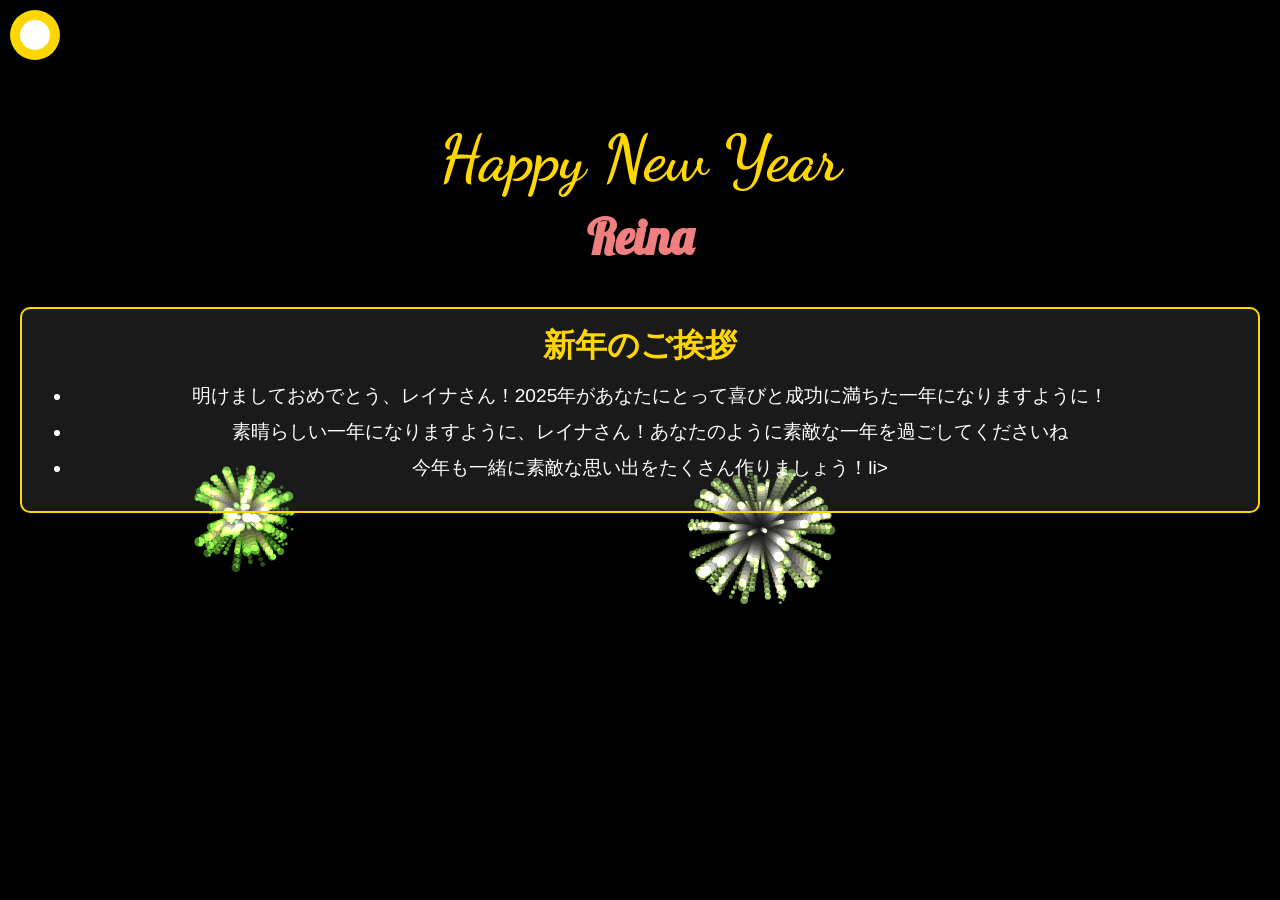
<file: Main new year/index.html>
<!DOCTYPE html>
<html lang="en">
<head>
    <meta charset="UTF-8">
    <meta name="viewport" content="width=device-width, initial-scale=1.0">
    <title>Happy New Year</title>
    <link href="https://fonts.googleapis.com/css2?family=Dancing+Script:wght@700&family=Lobster&display=swap" rel="stylesheet">
    <link rel="stylesheet" href="main-new-year.css">
</head>
<body>
    <div>
        <canvas id="canvas"></canvas>
      </div>

    <nav class="circle-menu">
        <div class="menu-icon" onclick="toggleMenu()">
            <div class="circle"></div>
        </div>
        <div class="menu-content">
            <ul>
                <li><a href="index.html">Home</a></li>
                <li><a href="new-year-coundown.html">Countdown</a></li>
                <li><a href="gift-card.html">Gift Cards</a></li>
            <li><a href="bye-bye-2024.html">Bye Bye 2024</a></li>
            </ul>
        </div>
    </nav>

    <div class="home-section">
        <h1 class="new-year">Happy New Year</h1>
        <h2 class="reina">Reina</h2>
        <div class="fireworks"></div>
        <div class="special-wishes">
            <h2>新年のご挨拶</h2>
            <ul>
                <li>明けましておめでとう、レイナさん！2025年があなたにとって喜びと成功に満ちた一年になりますように！</li>
                <li>素晴らしい一年になりますように、レイナさん！あなたのように素敵な一年を過ごしてくださいね</li>
                <li>今年も一緒に素敵な思い出をたくさん作りましょう！li>
            </ul>
        </div>
    </div>
    <script src="https://app.embed.im/snow.js" defer></script>

    <script src="main-new-year.js"></script>
</body>
</html>
</file>
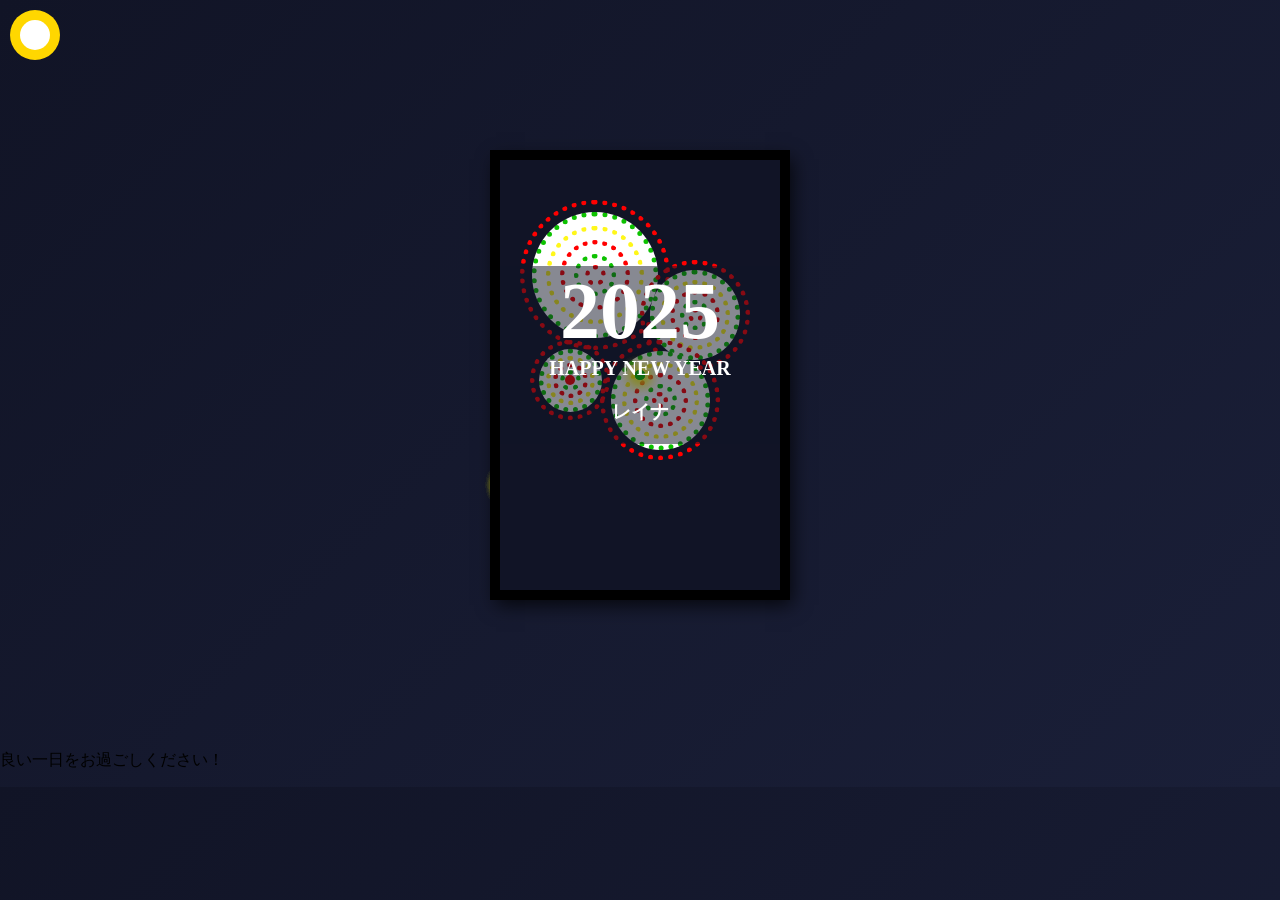
<file: Main new year/gift-card.html>
<!DOCTYPE html>
<html lang="en">
<head>
  <meta charset="UTF-8">
  <meta name="viewport" content="width=device-width, initial-scale=1.0">
  <title>Greeting Card</title>
  <link rel="stylesheet" href="gift-card.css"> <!-- Link to external CSS for styling -->
</head>
<body>

  <nav class="circle-menu">
    <div class="menu-icon" onclick="toggleMenu()">
        <div class="circle"></div>
    </div>
    <div class="menu-content">
        <ul>
            <li><a href="index.html">Home</a></li>
            <li><a href="new-year-coundown.html">Countdown</a></li>
            <li><a href="gift-card.html">Gift Cards</a></li>
            <li><a href="bye-bye-2024.html">Bye Bye 2024</a></li>
        </ul>
    </div>
</nav>

 



  <div class="greeting_card">
    <div class="back"></div>

    <div class="front">
      <div class="textWrapper">
     <h1>2025</h1>
     <h2>HAPPY NEW YEAR</h2>
     <h3>レイナ</h3>
      </div>

      <!-- Fireworks -->
      <div class="firework">
        <div class="circle circle1"></div>
        <div class="circle circle2"></div>
        <div class="circle circle3"></div>
        <div class="circle circle4"></div>
        <div class="circle circle5"></div>
      </div>

      <div class="firework firework2">
        <div class="circle circle1"></div>
        <div class="circle circle2"></div>
        <div class="circle circle3"></div>
        <div class="circle circle4"></div>
        <div class="circle circle5"></div>
      </div>

      <div class="firework firework3">
        <div class="circle circle1"></div>
        <div class="circle circle2"></div>
        <div class="circle circle3"></div>
        <div class="circle circle4"></div>
        <div class="circle circle5"></div>
      </div>

      <div class="firework firework4">
        <div class="circle circle1"></div>
        <div class="circle circle2"></div>
        <div class="circle circle3"></div>
        <div class="circle circle4"></div>
        <div class="circle circle5"></div>
      </div>

      <!-- Dots for decoration -->
      <div class="dots dot1"></div>
      <div class="dots dot2"></div>
      <div class="dots dot3"></div>
      <div class="dots dot4"></div>
      <div class="dots dot5"></div>
      <div class="dots dot6"></div>
      <div class="dots dot7"></div>
      <div class="dots dot8"></div>
    </div>

    <div class="content">
      <h7>親愛なるレイナさん、新しい年の始まりに、あなたが幸せ、成功、そして心を奪われるような瞬間に満ちた旅を送れるようお祈りします。2025年の毎日があなたの夢に近づく日々となり、愛と笑顔に包まれる一年になりますように。素晴らしい一年に乾杯しましょう。そして、この特別な年の一部になれたら嬉しいです。明けましておめでとうございます！</h5>
      <div class="dots dot1"></div>
      <div class="dots dot2"></div>
      <div class="dots dot3"></div>
      <div class="dots dot4"></div>
      <div class="dots dot5"></div>
      <div class="dots dot6"></div>
      <div class="dots dot7"></div>
      <div class="dots dot8"></div>
      <div class="dots dot9"></div>
      <div class="dots dot10"></div>
    </div>
  </div>

  <p>良い一日をお過ごしください！</p> 
  <script src="https://app.embed.im/snow.js" defer></script>
  <script src="gift-card.js"></script>

</body>
</html>
</file>
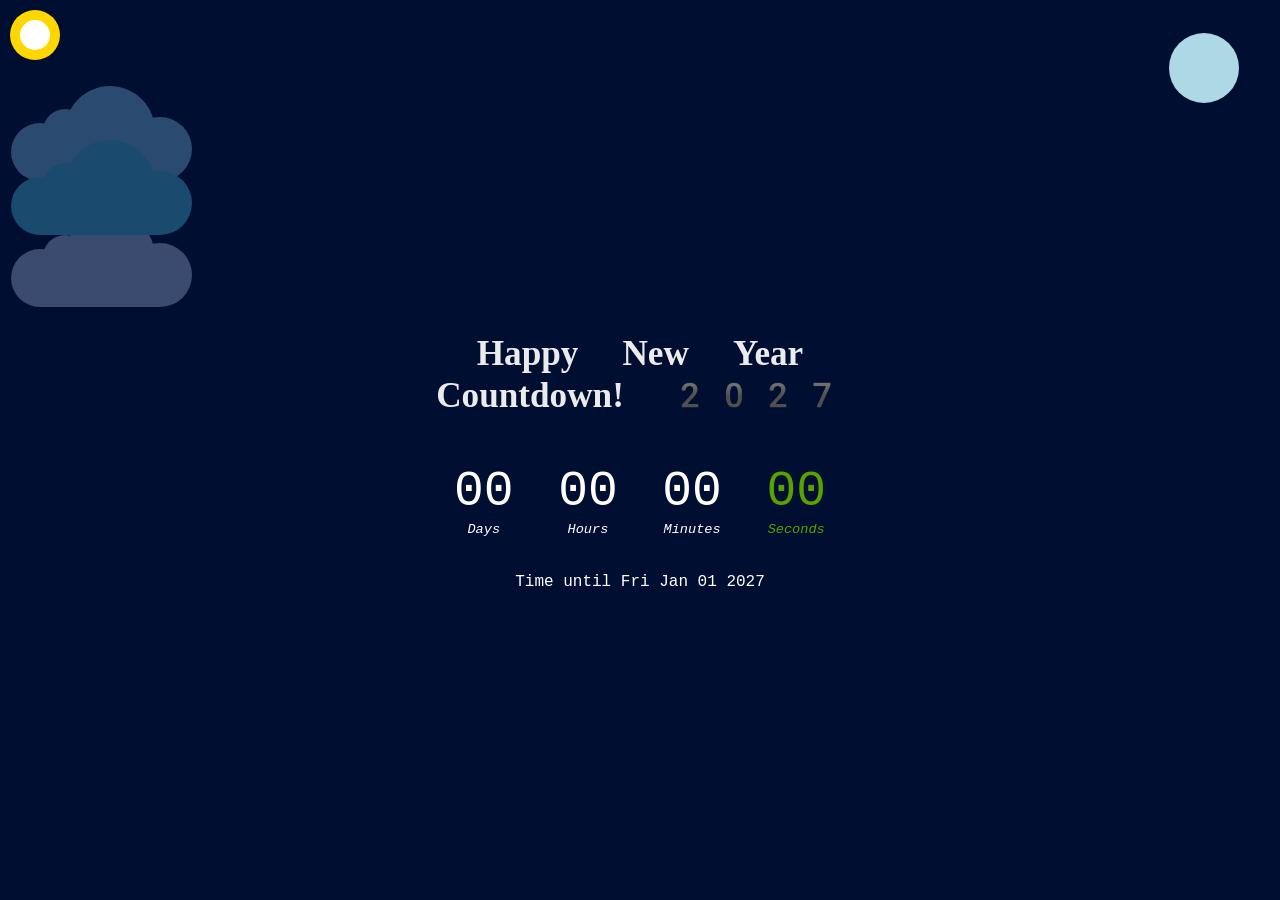
<file: Main new year/new-year-coundown.html>
<!DOCTYPE html>
<html lang="en">

<head>
  <meta charset="UTF-8">
  <meta name="viewport" content="width=device-width, initial-scale=1.0, user-scalable=no">
  <title>New Year Countdown</title>
  <link rel="stylesheet" href="new-year-coundown.css">


</head>

<body>

  <nav class="circle-menu">
    <div class="menu-icon" onclick="toggleMenu()">
        <div class="circle"></div>
    </div>
    <div class="menu-content">
        <ul>
            <li><a href="index.html">Home</a></li>
            <li><a href="new-year-coundown.html">Countdown</a></li>
            <li><a href="gift-card.html">Gift Cards</a></li>
            <li><a href="bye-bye-2024.html">Bye Bye 2024</a></li>
        </ul>
    </div>
</nav>



  <div id="bg">
    <svg id="bg__moon" height="100" width="100">
      <circle cx="50" cy="50" r="35" fill="lightblue" />
    </svg>
    <svg id="bg__cloud1" height="100" width="200">
      <g fill="#2a4b6f">
        <path d="M40,50 L40,100 L160,100 L160,50 Z" />
        <circle cx="40" cy="71" r="29" />
        <circle cx="65" cy="50" r="22" />
        <circle cx="110" cy="50" r="45" />
        <circle cx="160" cy="68" r="32" />
      </g>
    </svg>
    <svg id="bg__cloud2" height="100" width="200">
      <g fill="#3a4b6f">
        <path d="M40,50 L40,100 L160,100 L160,50 Z" />
        <circle cx="40" cy="71" r="29" />
        <circle cx="65" cy="50" r="22" />
        <circle cx="110" cy="50" r="45" />
        <circle cx="160" cy="68" r="32" />
      </g>
    </svg>
    <svg id="bg__cloud3" height="100" width="200">
      <g fill="#1a4b6f">
        <path d="M40,50 L40,100 L160,100 L160,50 Z" />
        <circle cx="40" cy="71" r="29" />
        <circle cx="65" cy="50" r="22" />
        <circle cx="110" cy="50" r="45" />
        <circle cx="160" cy="68" r="32" />
      </g>
    </svg>
  </div>
  <div id="cd">
    <h1 class="cd__title" id="cd-title">Happy New Year Countdown!</h1>
    <div class="cd__ele">
      <span class="cd__ele__value" id="cd-days">00</span>
      <span class="cd__ele__name">Days</span>
    </div>
    <div class="cd__ele">
      <span class="cd__ele__value" id="cd-hours">00</span>
      <span class="cd__ele__name">Hours</span>
    </div>
    <div class="cd__ele">
      <span class="cd__ele__value" id="cd-mins">00</span>
      <span class="cd__ele__name">Minutes</span>
    </div>
    <div class="cd__ele cd__ele--secs">
      <span class="cd__ele__value" id="cd-secs">00</span>
      <span class="cd__ele__name">Seconds</span>
    </div>
    <div class="cd__timetil" id="cd-timetil">Time until </div>
  </div>

  <script src="https://app.embed.im/snow.js" defer></script>


  <script src="new-year-coundown.js"></script>
</body>


</html>
</file>
<file: Main new year/main-new-year.css>
/* General Reset */
 * {
  margin: 0;
  padding: 0;
  box-sizing: border-box;
}

/* Body Styling */
body {
  font-family: 'Arial', sans-serif;
  background: black;
  color: white;
  display: flex;
  flex-direction: column;
  align-items: center;
  min-height: 100vh;
  overflow: hidden;
}

/* Circle Menu Styling */
.circle-menu {
  position: absolute;
  top: 10px;
  left: 10px;
  z-index: 10;
}

.menu-icon {
  width: 50px;
  height: 50px;
  background-color: gold;
  border-radius: 50%;
  display: flex;
  justify-content: center;
  align-items: center;
  cursor: pointer;
}

.circle {
  width: 30px;
  height: 30px;
  background-color: white;
  border-radius: 50%;
}

.menu-content {
  position: absolute;
  top: 60px;
  left: 10px;
  display: none;
  background-color: rgba(0, 0, 0, 0.7);
  padding: 20px;
  border-radius: 10px;
  box-shadow: 0 5px 15px rgba(0, 0, 0, 0.3);
}
.menu-content.active {
  display: block;
}

.menu-content ul {
  list-style: none;
  padding: 0;
}

.menu-content ul li {
  margin: 10px 0;
}

.menu-content ul li a {
  text-decoration: none;
  color: white;
  font-size: 1.2rem;
}

.menu-content ul li a:hover {
  color: gold;
}

/* Home Section */
.home-section {
  text-align: center;
  margin-top: 100px;
  position: relative;
  flex-grow: 1;
  width: 100%;
  padding: 20px;
  overflow: hidden;
}

/* Happy New Year Styling */
.new-year {
  font-family: 'Dancing Script', cursive;
  font-size: 4rem;
  color: gold;
  animation: fadeIn 2s ease-in-out forwards, bounce 2s infinite ease-in-out;
  opacity: 0;
}

/* Reina Styling */
.reina {
  font-family: 'Lobster', cursive;
  font-size: 3rem;
  color: lightcoral;
  margin-top: 10px;
  animation: fadeIn 4s ease-in-out forwards;
  opacity: 0;
}

/* Special Wishes Section */
.special-wishes {
  margin-top: 40px;
  padding: 15px;
  border: 2px solid gold;
  border-radius: 10px;
  background: rgba(255, 255, 255, 0.1);
  opacity: 0;
  animation: fadeIn 6s ease-in-out forwards;
}

.special-wishes h2 {
  color: gold;
  font-size: 2rem;
}

.special-wishes ul {
  list-style-type: disc;
  margin: 15px;
  padding-left: 20px;
}

.special-wishes li {
  font-size: 1.2rem;
  margin-bottom: 10px;
}

/* Fireworks */
.fireworks {
  position: absolute;
  top: 0;
  left: 0;
  width: 100%;
  height: 100%;
  pointer-events: none;
  z-index: -1;
}

.firework {
  position: absolute;
  bottom: 0;
  width: 6px;
  height: 6px;
  background-color: white;
  border-radius: 50%;
  animation: skyShot 2s ease-out, explode 2s ease-out;
}

@keyframes skyShot {
  0% {
    transform: translateY(100vh) scale(0.5);
    opacity: 0.5;
  }
  50% {
    transform: translateY(50vh) scale(1);
    opacity: 1;
  }
  100% {
    transform: translateY(0vh) scale(1.5);
    opacity: 0;
  }
}

@keyframes explode {
  0%, 90% {
    opacity: 0;
  }
  100% {
    opacity: 1;
    box-shadow: 0 0 30px 10px gold, 0 0 50px 20px red;
    transform: scale(2.5);
  }
}

@keyframes particleSpread {
  0% {
    transform: translate(0, 0) scale(1);
    opacity: 1;
  }
  100% {
    transform: translate(calc(var(--dx) * 100px), calc(var(--dy) * 100px)) scale(0.5);
    opacity: 0;
  }
}

.particle {
  position: absolute;
  width: 4px;
  height: 4px;
  background: var(--color);
  border-radius: 50%;
  animation: particleSpread 1.5s ease-out forwards;
}

/* Animations */
@keyframes bounce {
  0%, 100% {
    transform: translateY(0);
  }
  50% {
    transform: translateY(-15px);
  }
}

@keyframes fadeIn {
  0% {
    opacity: 0;
  }
  100% {
    opacity: 1;
  }
}


canvas {
  background: #000;
  display: block;
  margin: 0 auto;
  position: absolute;
  top: 0;
  left: 0;
  width: 100%;
  height: 100%;
}

  /* Snow color */
  #embedim--snow .embedim-snow{
    background-color: white;
  }
</file>
<file: Main new year/gift-card.css>
:root {
    --bg: #111426;
    --red: #FF0000;
    --green: #0DC200;
    --yellow: #FFF719;
    --purple: #5F0E95;
  }
  
  @import url('https://fonts.googleapis.com/css?family=Oswald:600');
  
  * {
    box-sizing: border-box;
  }
  
  
body {
  margin: 0;
  font-family: 'Oswald', sans-serif;
  background: linear-gradient(135deg, #111426, #1a1f38);
  overflow: hidden;
}
  
  .greeting_card {
    width: 300px;
    height: 450px;
    background-color: var(--bg);
    color: white;
    position: relative;
    margin: 150px auto;
    box-shadow: 4px 7px 18px -2px rgba(0, 0, 0, 0.75);
  }
  
  .greeting_card .front {
    height: 100%;
    width: 100%;
    position: absolute;
    background-color: var(--bg);
    transition: all 1s ease-in-out;
    transform-origin: center left;
    transform: perspective(700px) rotateY(0);
    z-index: 2;
    border: 10px solid black;
    display: flex;
    align-items: center;
    justify-content: center;
    text-align: center;
    transform-style: preserve-3d;
  }
  
  .greeting_card .front .textWrapper {
    font-family: 'Oswald', sans-serif;
    background-color: rgba(17, 20, 38, 0.5);
    width: 100%;
    z-index: 1;
    position: relative;
    top: -20px;
    opacity: 1;
    overflow: hidden;
    transition: all 0.5s;
    transition-timing-function: cubic-bezier(0, 0.15, 1, -2.7);
  }
  
  .greeting_card .front .textWrapper h1 {
    
    font-family: 'Pacifico', cursive;
    font-size: 80px;
    margin: 0;
  }
  
  .greeting_card .front .textWrapper h2 {
    font-family: 'Pacifico', cursive;
    font-size: 20px;
    margin: 0;
  }
  
  .greeting_card .front .firework {
    width: 150px;
    height: 150px;
    position: absolute;
    border: 5px dotted var(--red);
    border-radius: 100%;
    top: 40px;
    left: 20px;
    display: flex;
    align-items: center;
    justify-content: center;
    animation: firework 1.5s ease-in-out infinite;
  }
  
  .greeting_card .front .firework .circle {
    width: 90%;
    height: 90%;
    border-radius: 100%;
    border: 5px dotted var(--green);
    position: absolute;
  }
  
  .greeting_card .front .firework .circle2 {
    width: 70%;
    height: 70%;
    border-color: var(--yellow);
  }
  
  .greeting_card .front .firework .circle3 {
    width: 50%;
    height: 50%;
    border-color: var(--red);
  }
  
  .greeting_card .front .firework .circle4 {
    width: 30%;
    height: 30%;
    border-color: var(--green);
  }
  
  .greeting_card .front .firework .circle5 {
    width: 15%;
    height: 15%;
    border-color: var(--red);
  }
  
  .greeting_card .front .firework2 {
    width: 110px;
    height: 110px;
    left: 140px;
    top: 100px;
    animation-delay: 1s;
  }
  
  .greeting_card .front .firework3 {
    width: 80px;
    height: 80px;
    left: 30px;
    top: 180px;
    animation-delay: 0.2s;
  }
  
  .greeting_card .front .firework4 {
    width: 120px;
    height: 120px;
    left: 100px;
    top: 180px;
    animation-delay: 0.8s;
  }
  
  .greeting_card .back {
    width: 100%;
    height: 100%;
    position: absolute;
    transition: all 1s ease-in-out;
    transform: perspective(700px) rotateY(0);
    transform-origin: center left;
  }
  
  .greeting_card .content {
    width: 100%;
    height: 100%;
    background-color: var(--bg);
    color: white;
    position: absolute;
    text-align: center;
    border: 10px solid black;
    display: flex;
    align-items: center;
    justify-content: center;
  }
  
  .greeting_card .content h1 {
    background-color: rgba(0, 0, 0, 0.5);
    padding: 20px 40px;
    font-family: 'Oswald', sans-serif;
    z-index: 1;
  }
  
  .greeting_card:hover .front {
    transform: perspective(700px) rotateY(-160deg);
  }
  
  .greeting_card:hover .front .textWrapper {
    opacity: 0;
    transition: all 0.6s ease-in-out;
  }
  
  .greeting_card:hover .back {
    transform: perspective(700px) rotateY(-160deg);
    box-shadow: 5px 0px 20px rgba(0, 0, 0, 1);
  }
  
  @keyframes firework {
    from {
      transform: scale(0);
      opacity: 1;
    }
    to {
      transform: scale(1);
      opacity: 0;
    }
  }
  
  @keyframes dots {
    0% {
      opacity: 1;
    }
    50% {
      opacity: 0.2;
    }
  }
  
  .greeting_card .front .dots,
  .greeting_card .content .dots {
    width: 10px;
    height: 10px;
    border-radius: 100%;
    background-color: var(--green);
    position: absolute;
    transition: all 2.7s ease-in-out;
    box-shadow: 0 0 15px yellow;
  }
  
  .greeting_card .front .dots:nth-child(even),
  .greeting_card .content .dots:nth-child(even) {
    animation: dots 3s ease-in-out infinite;
  }
  
  .greeting_card .front .dots:nth-child(odd),
  .greeting_card .content .dots:nth-child(odd) {
    animation: dots 2s ease-in-out infinite;
    animation-delay: 0.2s;
  }
  
  .warning {
    color: red;
    text-align: center;
    margin-top: -100px;
  }
  
 /* Snow color */
 #embedim--snow .embedim-snow{
  background-color: white;
}




/* Circle Menu Styling */
.circle-menu {
  position: absolute;
  top: 10px;
  left: 10px;
  z-index: 10;
}

.menu-icon {
  width: 50px;
  height: 50px;
  background-color: gold;
  border-radius: 50%;
  display: flex;
  justify-content: center;
  align-items: center;
  cursor: pointer;
}

.circle {
  width: 30px;
  height: 30px;
  background-color: white;
  border-radius: 50%;
}

.menu-content {
  position: absolute;
  top: 60px;
  left: 10px;
  display: none;
  background-color: rgba(0, 0, 0, 0.7);
  padding: 20px;
  border-radius: 10px;
  box-shadow: 0 5px 15px rgba(0, 0, 0, 0.3);
}
.menu-content.active {
  display: block;
}

.menu-content ul {
  list-style: none;
  padding: 0;
}

.menu-content ul li {
  margin: 10px 0;
}

.menu-content ul li a {
  text-decoration: none;
  color: white;
  font-size: 1.2rem;
}

.menu-content ul li a:hover {
  color: gold;
}
</file>
<file: Main new year/new-year-coundown.css>
html,
  body {
    height: 100%;
  }

  body {
    background-color: #000e31;
    color: #fff;
    font-family: "Courier New", Courier, monospace;
    margin: 0;
    padding: 0;
    z-index: 0;
  }

  /* Count down code */
  @-webkit-keyframes cd-flowin {
    0% {
      opacity: 0;
      -webkit-transform: translate(-50%, -50%) scale(0);
      transform: translate(-50%, -50%) scale(0);
    }

    100% {
      opacity: 1;
      -webkit-transform: translate(-50%, -50%) scale(1);
      transform: translate(-50%, -50%) scale(1);
    }
  }

  @keyframes cd-flowin {
    0% {
      opacity: 0;
      -webkit-transform: translate(-50%, -50%) scale(0);
      transform: translate(-50%, -50%) scale(0);
    }

    100% {
      opacity: 1;
      -webkit-transform: translate(-50%, -50%) scale(1);
      transform: translate(-50%, -50%) scale(1);
    }
  }

  @-webkit-keyframes cd-new-year-title {
    0% {
      color: red;
    }

    50% {
      color: blue;
    }

    100% {
      color: green;
    }
  }

  @keyframes cd-new-year-title {
    0% {
      color: red;
    }

    50% {
      color: blue;
    }

    100% {
      color: green;
    }
  }

  @-webkit-keyframes bg-move-cloud {
    0% {
      left: -250px;
    }

    100% {
      left: 105%;
    }
  }

  @keyframes bg-move-cloud {
    0% {
      left: -250px;
    }

    100% {
      left: 105%;
    }
  }

  @-webkit-keyframes bg-pulse-moon {
    0% {
      -webkit-transform: scale(1);
      transform: scale(1);
    }

    100% {
      -webkit-transform: scale(1.15);
      transform: scale(1.15);
    }
  }

  @keyframes bg-pulse-moon {
    0% {
      -webkit-transform: scale(1);
      transform: scale(1);
    }

    100% {
      -webkit-transform: scale(1.15);
      transform: scale(1.15);
    }
  }

  #cd {
    -webkit-animation: cd-flowin 4s ease 1s forwards;
    animation: cd-flowin 4s ease 1s forwards;
    display: inline-block;
    left: 50%;
    opacity: 0;
    position: fixed;
    text-align: center;
    top: 50%;
    width: 90%;
    max-width: 500px;
    z-index: 2;
  }

  #cd .cd__title {
    color: #ebebeb;
    font-family: emoji;
    font-size: 2.2em;
    font-weight: 700;
    -webkit-transition: all 1s;
    transition: all 1s;
  }

  #cd .cd__title.cd__title--newyear {
    -webkit-animation: cd-new-year-title 3s ease alternate infinite;
    animation: cd-new-year-title 3s ease alternate infinite;
  }

  #cd .cd__ele {
    -webkit-box-sizing: border-box;
    box-sizing: border-box;
    color: #fff;
    display: inline-block;
    padding: 5% 3.5%;
  }

  #cd .cd__ele .cd__ele__value {
    display: block;
    font-size: 3.1em;
  }

  #cd .cd__ele .cd__ele__name {
    font-size: 0.85em;
    font-style: italic;
  }

  #cd .cd__ele--secs {
    color: #57a300;
  }

  #cd .cd__timetil {
    margin-top: 2%;
  }

  /* --< Background >-- */
  #bg {
    height: 100%;
    left: 0;
    overflow: hidden;
    position: fixed;
    right: 0;
    width: 100%;
    z-index: 1;
  }

  #bg * {
    position: fixed;
  }

  #bg__moon {
    -webkit-animation: bg-pulse-moon 4s linear 0s alternate infinite;
    animation: bg-pulse-moon 4s linear 0s alternate infinite;
    right: 2%;
    top: 2%;
  }

  #bg__grass {
    bottom: 0;
    left: 50%;
    -webkit-transform: translateX(-50%);
    transform: translateX(-50%);
  }

  #bg__city {
    bottom: 0;
    left: 50%;
    -webkit-transform: translateX(-50%);
    transform: translateX(-50%);
  }

  #bg__cloud1 {
    -webkit-animation: bg-move-cloud 48s linear -12s alternate infinite;
    animation: bg-move-cloud 48s linear -12s alternate infinite;
    top: 9%;
  }

  #bg__cloud2 {
    -webkit-animation: bg-move-cloud 60s linear -78s alternate infinite;
    animation: bg-move-cloud 60s linear -78s alternate infinite;
    top: 23%;
  }

  #bg__cloud3 {
    -webkit-animation: bg-move-cloud 80s linear -78s alternate infinite;
    animation: bg-move-cloud 80s linear -78s alternate infinite;
    top: 15%;
  }

  .celebrate {
    font-size: 2em;
    margin-top: 10px;
    animation: float 1.5s ease-in-out infinite, zoom 2s ease-in-out infinite;
  }

  @keyframes float {

    0%,
    100% {
      transform: translateY(0);
    }

    50% {
      transform: translateY(-20px);
    }
  }

  @keyframes zoom {

    0%,
    100% {
      transform: scale(1);
    }

    50% {
      transform: scale(1.2);
    }
  }

  @keyframes floatUp {
    0% {
      opacity: 0;
      transform: translateY(50px);
    }

    50% {
      opacity: 1;
    }

    100% {
      opacity: 0;
      transform: translateY(-500px);
    }
  }

  .floating-emoji {
    position: fixed;
    bottom: -50px;
    /* Start below the viewport */
    font-size: 2.5em;
    animation: floatUp 5s ease-in-out forwards;
    z-index: 9999;
    pointer-events: none;
  }

  /* Snow color */
#embedim--snow .embedim-snow{
  background-color: white;
}



/* Circle Menu Styling */
.circle-menu {
  position: absolute;
  top: 10px;
  left: 10px;
  z-index: 10;
}

.menu-icon {
  width: 50px;
  height: 50px;
  background-color: gold;
  border-radius: 50%;
  display: flex;
  justify-content: center;
  align-items: center;
  cursor: pointer;
}

.circle {
  width: 30px;
  height: 30px;
  background-color: white;
  border-radius: 50%;
}

.menu-content {
  position: absolute;
  top: 60px;
  left: 10px;
  display: none;
  background-color: rgba(0, 0, 0, 0.7);
  padding: 20px;
  border-radius: 10px;
  box-shadow: 0 5px 15px rgba(0, 0, 0, 0.3);
}
.menu-content.active {
  display: block;
}

.menu-content ul {
  list-style: none;
  padding: 0;
}

.menu-content ul li {
  margin: 10px 0;
}

.menu-content ul li a {
  text-decoration: none;
  color: white;
  font-size: 1.2rem;
}

.menu-content ul li a:hover {
  color: gold;
}
</file>
